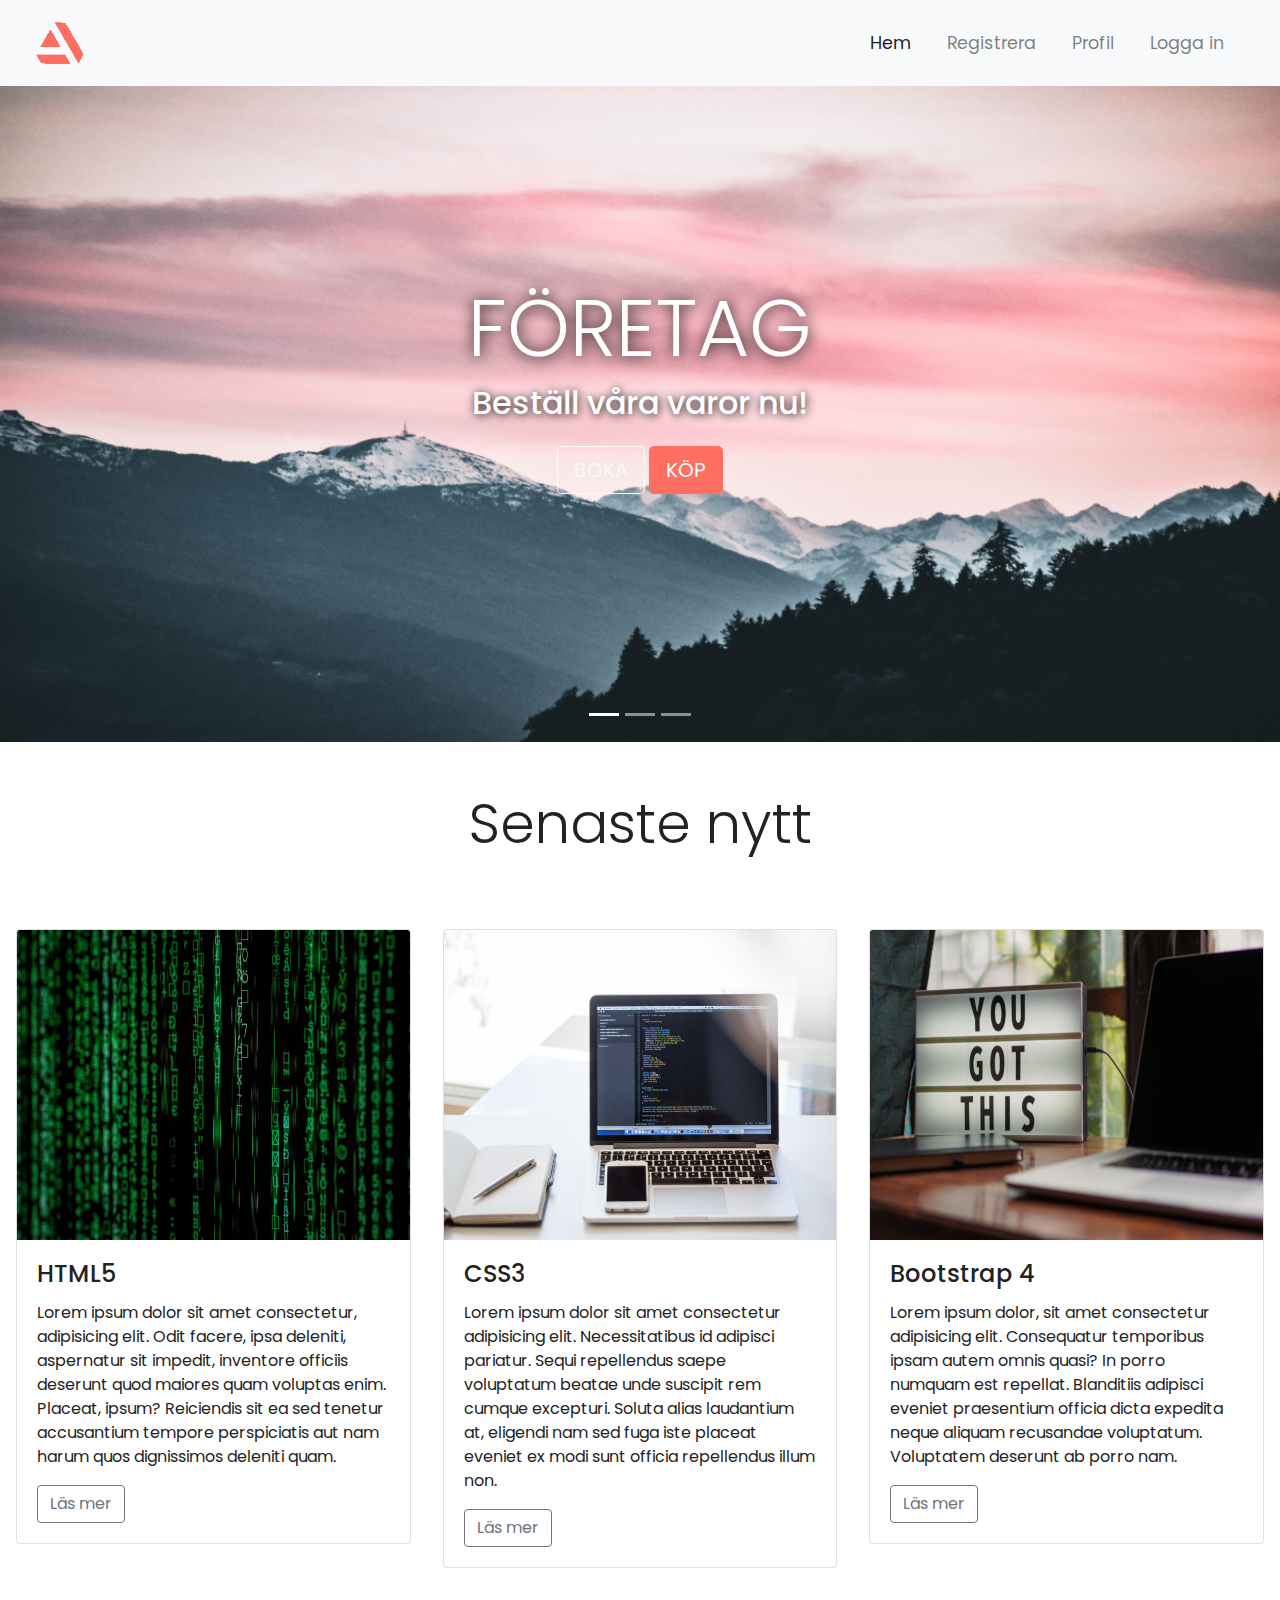
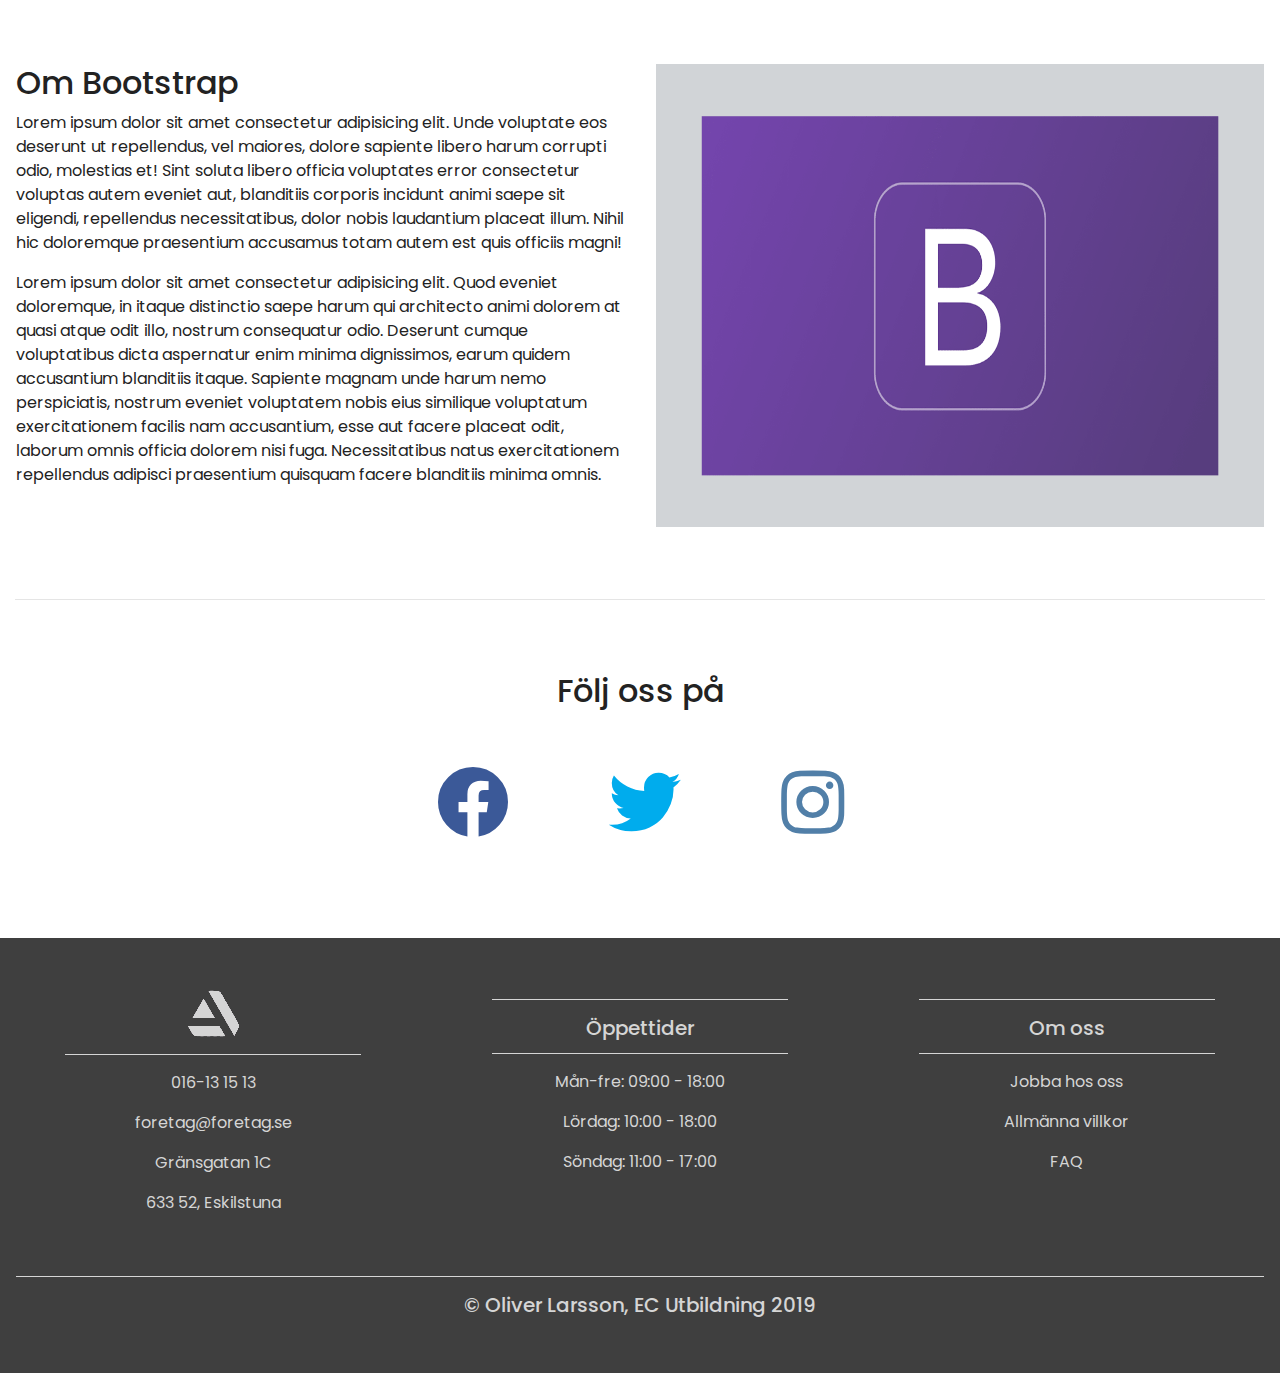
<file: index.html>
<!DOCTYPE html>
<html lang="en">
<head>
    <meta charset="utf-8">
    <meta name="viewport" content="width=device-width, initial-scale=1, shrink-to-fit=no">
    <meta http-equiv="X-UA-Compatible" content="ie=edge">
    <title>Bootstrap | Välkommen</title>
    
    <link rel="stylesheet" href="https://stackpath.bootstrapcdn.com/bootstrap/4.3.1/css/bootstrap.min.css" crossorigin="anonymous">
    <link rel="stylesheet" href="https://use.fontawesome.com/releases/v5.6.3/css/all.css">
    <link rel="stylesheet" href="style.css">
    <link rel="stylesheet" href="https://fonts.googleapis.com/css?family=Poppins&display=swap">
</head>

<body>
    
<!-- Nav start -->
    <nav class="navbar navbar-expand-md navbar-light bg-light sticky-top">
        <div class="container-fluid">
            <a class="navbar-brand" href="#"><img src="/images/logo.png" alt="Image not found"></a>
            <button class="navbar-toggler" type="button" data-toggle="collapse" data-target="#navbarResponsive">
                <span class="navbar-toggler-icon"></span>
            </button>
            
            <div class="collapse navbar-collapse" id="navbarResponsive">
                <ul class="navbar-nav ml-auto">
                    <li class="nav-item active">
                        <a href="#" class="nav-link">Hem</a>
                    </li>
                    <li class="nav-item">
                        <a href="register.html" class="nav-link">Registrera</a>
                    </li>
                    <li class="nav-item">
                        <a href="no-profile.html" class="nav-link">Profil</a>
                    </li>
                    <li class="nav-item">
                        <a href="login.html" class="nav-link">Logga in</a>
                    </li>
                </ul>
            </div>
        </div>
    </nav>
<!-- Nav end -->

<!-- Carousel start -->
    <div id="slides" class="carousel slide" data-ride="carousel">
        <ul class="carousel-indicators">
            <li data-target="#slides" data-slide-to="0" class="active"></li>
            <li data-target="#slides" data-slide-to="1"></li>
            <li data-target="#slides" data-slide-to="2"></li>
        </ul>
        
        <div class="carousel-inner">
            <div class="carousel-item active">
                <img src="/images/bg.png" alt="Image not found">
                <div class="carousel-caption">
                    <h1 class="display-2">Företag</h1>
                    <h3>Beställ våra varor nu!</h3>
                    <button type="button" class="btn btn-outline-light btn-lg">BOKA</button>
                    <button type="button" class="btn btn-primary btn-lg">KÖP</button>
                </div>
            </div>
            <div class="carousel-item">
                <img src="/images/bg2.png" alt="Image not found">
                <div class="carousel-caption">
                    <h1 class="display-2">TEXT</h1>
                    <h3>mer text</h3>
                </div>
            </div>
            <div class="carousel-item">
                <img src="/images/bg3.png" alt="Image not found">
                <div class="carousel-caption">
                    <h1 class="display-2">TEXT</h1>
                    <h3>mer text</h3>
                </div>
            </div>
        </div>
    </div>
<!-- Carousel end -->

<!-- Cards start -->
    <div class="container-fluid padding">
        <div class="row welcome text-center">
            <div class="col-12">
                <h1 class="display-4">Senaste nytt</h1>
            </div>
            <hr>
        </div>
    </div>

    <div class="container-fluid padding">
        <div class="row padding">
            <div class="col-md-4">
                <div class="card">
                    <img class="card-img-top" src="/images/card1.png" alt="Image not found">
                    <div class="card-body">
                        <h4 class="card-title">HTML5</h4>
                        <p class="card-text">Lorem ipsum dolor sit amet consectetur, adipisicing elit. Odit facere, ipsa deleniti, aspernatur sit impedit, inventore officiis deserunt quod maiores quam voluptas enim. Placeat, ipsum? Reiciendis sit ea sed tenetur accusantium tempore perspiciatis aut nam harum quos dignissimos deleniti quam.</p>
                        <a href="#" class="btn btn-outline-secondary">Läs mer</a>
                    </div>
                </div>
            </div>
            <div class="col-md-4">
                <div class="card">
                    <img class="card-img-top" src="/images/card2.png" alt="Image not found">
                    <div class="card-body">
                        <h4 class="card-title">CSS3</h4>
                        <p class="card-text">Lorem ipsum dolor sit amet consectetur adipisicing elit. Necessitatibus id adipisci pariatur. Sequi repellendus saepe voluptatum beatae unde suscipit rem cumque excepturi. Soluta alias laudantium at, eligendi nam sed fuga iste placeat eveniet ex modi sunt officia repellendus illum non.</p>
                        <a href="#" class="btn btn-outline-secondary">Läs mer</a>
                    </div>
                </div>
            </div>
            <div class="col-md-4">
                <div class="card">
                    <img class="card-img-top" src="/images/card3.png" alt="Image not found">
                    <div class="card-body">
                        <h4 class="card-title">Bootstrap 4</h4>
                        <p class="card-text">Lorem ipsum dolor, sit amet consectetur adipisicing elit. Consequatur temporibus ipsam autem omnis quasi? In porro numquam est repellat. Blanditiis adipisci eveniet praesentium officia dicta expedita neque aliquam recusandae voluptatum. Voluptatem deserunt ab porro nam.</p>
                        <a href="#" class="btn btn-outline-secondary">Läs mer</a>
                    </div>
                </div>
            </div>
        </div>
    </div>
<!-- Cards end -->

<!-- Information start -->
    <div class="container-fluid padding">
        <div class="row padding">
            <div class="col-lg-6">
                <h2>Om Bootstrap</h2>
                <p>Lorem ipsum dolor sit amet consectetur adipisicing elit. Unde voluptate eos deserunt ut repellendus, vel maiores, dolore sapiente libero harum corrupti odio, molestias et! Sint soluta libero officia voluptates error consectetur voluptas autem eveniet aut, blanditiis corporis incidunt animi saepe sit eligendi, repellendus necessitatibus, dolor nobis laudantium placeat illum. Nihil hic doloremque praesentium accusamus totam autem est quis officiis magni!
                </p>
                <p>Lorem ipsum dolor sit amet consectetur adipisicing elit. Quod eveniet doloremque, in itaque distinctio saepe harum qui architecto animi dolorem at quasi atque odit illo, nostrum consequatur odio. Deserunt cumque voluptatibus dicta aspernatur enim minima dignissimos, earum quidem accusantium blanditiis itaque. Sapiente magnam unde harum nemo perspiciatis, nostrum eveniet voluptatem nobis eius similique voluptatum exercitationem facilis nam accusantium, esse aut facere placeat odit, laborum omnis officia dolorem nisi fuga. Necessitatibus natus exercitationem repellendus adipisci praesentium quisquam facere blanditiis minima omnis.</p>
                <br>
            </div>

            <div class="col-lg-6 info-img">
                <img src="/images/bootstrap2.png" alt="Image not found">
            </div>
        </div>
        <hr class="my-4">
    </div>
<!-- Information end -->

<!-- Social media start -->
    <div class="container-fluid padding">
        <div class="row text-center padding">
            <div class="col-12">
                <h2>Följ oss på</h2>
            </div>

            <div class="col-12 social padding">
                <a href="#"><i class="fab fa-facebook"></i></a>
                <a href="#"><i class="fab fa-twitter"></i></a>
                <a href="#"><i class="fab fa-instagram"></i></a>
            </div>
        </div>
    </div>
<!-- Social media end -->

<!-- Footer start -->
    <footer>
        <div class="container-fluid padding">
            <div class="row text-center">
                <div class="col-md-4">
                    <img src="/images/logo2.png" alt="Image not found">
                    <hr class="light">
                    <p>016-13 15 13</p>
                    <p>foretag@foretag.se</p>
                    <p>Gränsgatan 1C</p>
                    <p>633 52, Eskilstuna</p>
                </div>
                <div class="col-md-4">
                    <hr class="light">
                    <h5>Öppettider</h5>
                    <hr class="light">
                    <p>Mån-fre: 09:00 - 18:00</p>
                    <p>Lördag: 10:00 - 18:00</p>
                    <p>Söndag: 11:00 - 17:00</p>
                </div>
                <div class="col-md-4">
                    <hr class="light">
                    <h5>Om oss</h5>
                    <hr class="light">
                    <p>Jobba hos oss</p>
                    <p>Allmänna villkor</p>
                    <p>FAQ</p>
                </div>

                <div class="col-12">
                    <hr class="light-100">
                    <h5>&copy; Oliver Larsson, EC Utbildning 2019</h5>
                </div>
            </div>
        </div>
    </footer>
<!-- Footer end -->
    
    <script src="https://code.jquery.com/jquery-3.3.1.slim.min.js" crossorigin="anonymous"></script>
    <script src="https://cdnjs.cloudflare.com/ajax/libs/popper.js/1.14.7/umd/popper.min.js" crossorigin="anonymous"></script>
    <script src="https://stackpath.bootstrapcdn.com/bootstrap/4.3.1/js/bootstrap.min.js" crossorigin="anonymous"></script>
</body>
</html>
</file>
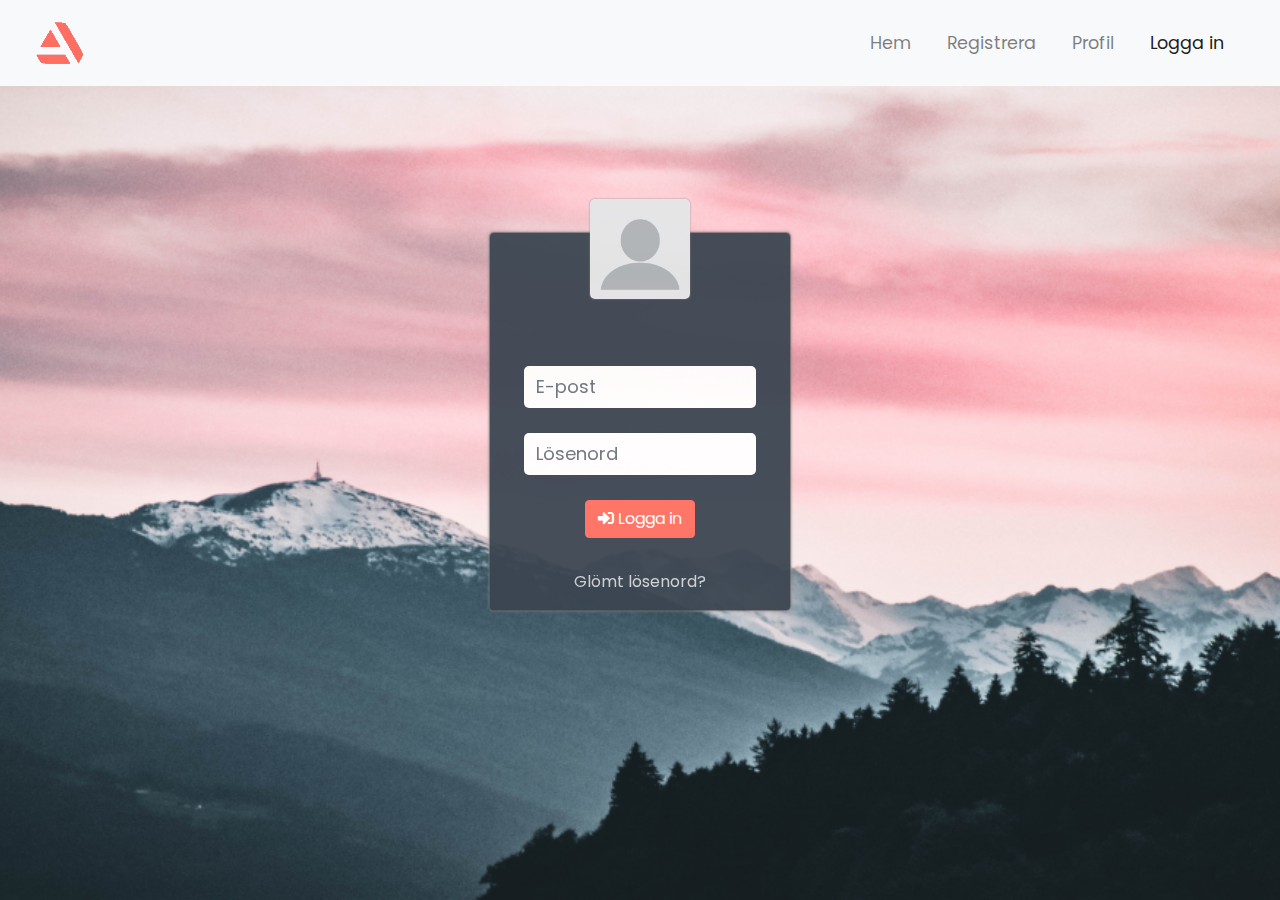
<file: login.html>
<!DOCTYPE html>
<html lang="en">
<head>
    <meta charset="utf-8">
    <meta name="viewport" content="width=device-width, initial-scale=1, shrink-to-fit=no">
    <meta http-equiv="X-UA-Compatible" content="ie=edge">
    <title>Bootstrap | Logga in</title>
    
    <link rel="stylesheet" href="https://stackpath.bootstrapcdn.com/bootstrap/4.3.1/css/bootstrap.min.css" crossorigin="anonymous">
    <link rel="stylesheet" href="https://use.fontawesome.com/releases/v5.6.3/css/all.css">
    <link rel="stylesheet" href="style.css">
    <link rel="stylesheet" href="https://fonts.googleapis.com/css?family=Poppins&display=swap">
</head>

<body class="login-body">

<!-- Nav start -->
<nav class="navbar navbar-expand-md navbar-light bg-light sticky-top">
    <div class="container-fluid">
        <a class="navbar-brand" href="#"><img src="/images/logo.png" alt="Image not found"></a>
        <button class="navbar-toggler" type="button" data-toggle="collapse" data-target="#navbarResponsive">
            <span class="navbar-toggler-icon"></span>
        </button>
        
        <div class="collapse navbar-collapse" id="navbarResponsive">
            <ul class="navbar-nav ml-auto">
                <li class="nav-item">
                    <a href="index.html" class="nav-link">Hem</a>
                </li>
                <li class="nav-item">
                    <a href="register.html" class="nav-link">Registrera</a>
                </li>
                <li class="nav-item">
                    <a href="no-profile.html" class="nav-link">Profil</a>
                </li>
                <li class="nav-item active">
                    <a href="login.html" class="nav-link">Logga in</a>
                </li>
            </ul>
        </div>
    </div>
</nav>
<!-- Nav end -->

<!-- Form start -->
    <div class="modal-dialog text-center">
        <div class="col-sm-8 main-section">
            <div class="modal-content">
                <div class="col-12 user-img">
                    <img src="/images/user-image.png" alt="Image not found">
                </div>

                <form class="col-12 login-form">
                    <div class="form-group">
                        <input type="text" class="form-control" placeholder="E-post">
                    </div>
                    <div class="form-group">
                        <input type="password" class="form-control" placeholder="Lösenord">
                    </div>
                    <button type="submit" class="btn btn-primary"><i class="fas fa-sign-in-alt"></i> <a href="profile.html"> Logga in</a></button>
                </form>

                <div class="col-12 forgot">
                    <a href="#">Glömt lösenord?</a>
                </div>
            </div>
        </div>
    </div>
<!-- Form end -->

<script src="https://code.jquery.com/jquery-3.3.1.slim.min.js" crossorigin="anonymous"></script>
<script src="https://cdnjs.cloudflare.com/ajax/libs/popper.js/1.14.7/umd/popper.min.js" crossorigin="anonymous"></script>
<script src="https://stackpath.bootstrapcdn.com/bootstrap/4.3.1/js/bootstrap.min.js" crossorigin="anonymous"></script>
</body>
</html>
</file>
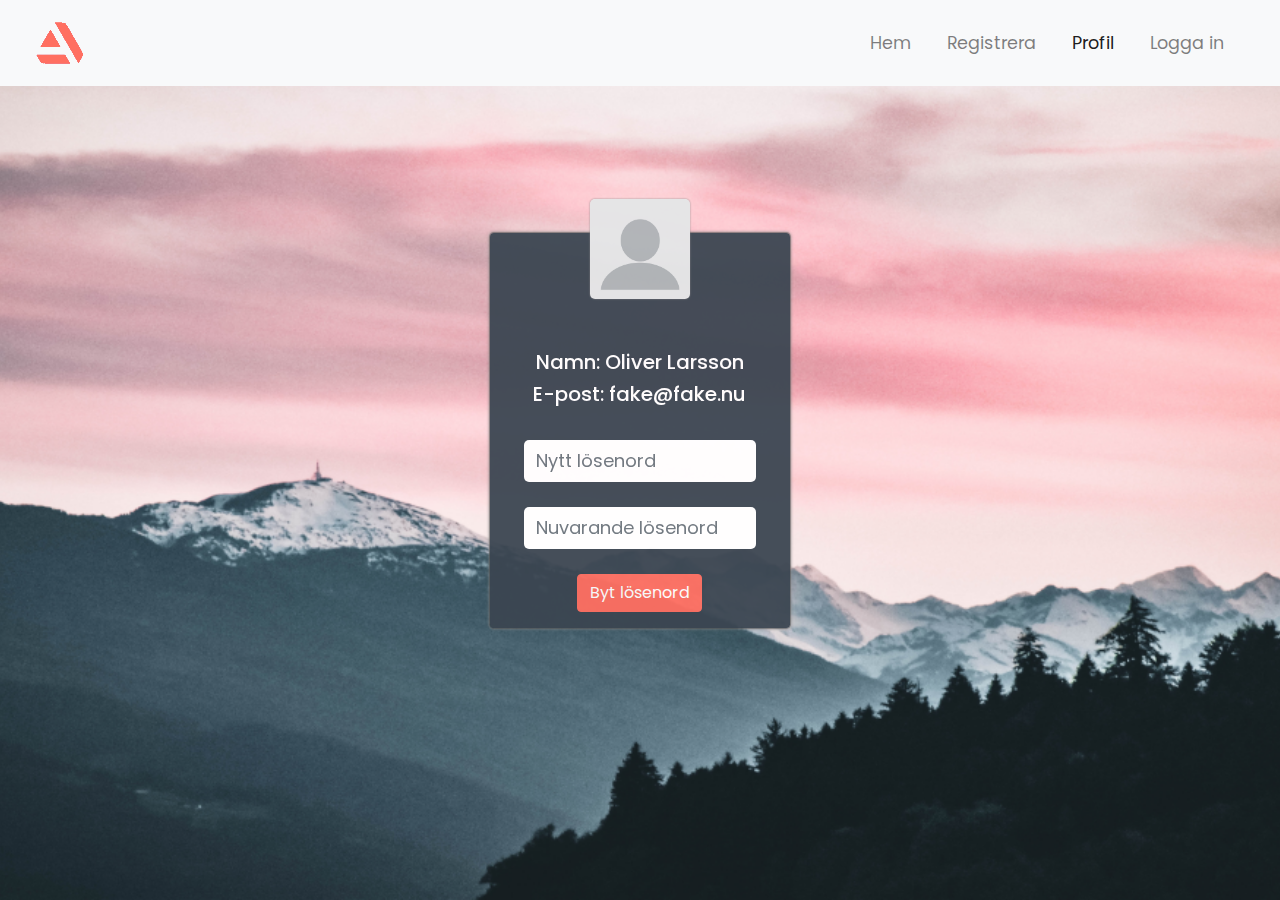
<file: profile.html>
<!DOCTYPE html>
<html lang="en">
<head>
    <meta charset="utf-8">
    <meta name="viewport" content="width=device-width, initial-scale=1, shrink-to-fit=no">
    <meta http-equiv="X-UA-Compatible" content="ie=edge">
    <title>Bootstrap | Profil</title>
    
    <link rel="stylesheet" href="https://stackpath.bootstrapcdn.com/bootstrap/4.3.1/css/bootstrap.min.css" crossorigin="anonymous">
    <link rel="stylesheet" href="https://use.fontawesome.com/releases/v5.6.3/css/all.css">
    <link rel="stylesheet" href="style.css">
    <link rel="stylesheet" href="https://fonts.googleapis.com/css?family=Poppins&display=swap">
</head>

<body class="login-body">

<!-- Nav start -->
<nav class="navbar navbar-expand-md navbar-light bg-light sticky-top">
    <div class="container-fluid">
        <a class="navbar-brand" href="#"><img src="/images/logo.png" alt="Image not found"></a>
        <button class="navbar-toggler" type="button" data-toggle="collapse" data-target="#navbarResponsive">
            <span class="navbar-toggler-icon"></span>
        </button>
        
        <div class="collapse navbar-collapse" id="navbarResponsive">
            <ul class="navbar-nav ml-auto">
                <li class="nav-item">
                    <a href="index.html" class="nav-link">Hem</a>
                </li>
                <li class="nav-item">
                    <a href="#" class="nav-link">Registrera</a>
                </li>
                <li class="nav-item active">
                    <a href="profile.html" class="nav-link">Profil</a>
                </li>
                <li class="nav-item">
                    <a href="#" class="nav-link">Logga in</a>
                </li>
            </ul>
        </div>
    </div>
</nav>
<!-- Nav end -->


<!-- Profile start -->
<div class="modal-dialog text-center">
        <div class="col-sm-8 main-section">
            <div class="modal-content">
                <div class="col-12 user-img">
                    <img src="/images/user-image.png" alt="Image not found">
                </div>
                <div class="profile-info">
                    <h5>Namn: Oliver Larsson</h5>
                    <h5>E-post: fake@fake.nu</h5>
                </div>

                <form class="col-12 login-form">
                    <div class="form-group">
                        <input type="password" class="form-control" placeholder="Nytt lösenord">
                    </div>
                    <div class="form-group">
                        <input type="password" class="form-control" placeholder="Nuvarande lösenord">
                    </div>
                    <button type="submit" class="btn btn-primary"></i>Byt lösenord</button>
                </form>
            </div>
        </div>
    </div>
<!-- Profile end -->

<script src="https://code.jquery.com/jquery-3.3.1.slim.min.js" crossorigin="anonymous"></script>
<script src="https://cdnjs.cloudflare.com/ajax/libs/popper.js/1.14.7/umd/popper.min.js" crossorigin="anonymous"></script>
<script src="https://stackpath.bootstrapcdn.com/bootstrap/4.3.1/js/bootstrap.min.js" crossorigin="anonymous"></script>
</body>
</html>
</file>
<file: style.css>
@import url('https://fonts.googleapis.com/css?family=Poppins&display=swap');

/* index */

html, body {
    height: 100%;
    width: 100%;
    font-family: 'Poppins', sans-serif;
    color: #222;
}

.navbar {
    padding: 0.8rem;
}

.navbar-nav li {
    padding-right: 20px;
}

.nav-link {
    font-size: 1.1rem !important;
}

.carousel-inner img {
    width: 100%;
    height: 100%;
}

.carousel-caption {
    position: absolute;
    top: 50%;
    transform: translateY(-50%);
}

.carousel-caption h1 {
    font-size: 500%;
    text-transform: uppercase;
    text-shadow: 1px 1px 15px #000;
}

.carousel-caption h3 {
    font-size: 200%;
    font-weight: 500;
    text-shadow: 1px 1px 10px #000;
    padding-bottom: 1rem;
}

.btn-primary {
    background-color: #FF6F61;
    border: 1px solid #FF6F61;
}

.btn-primary:hover {
    background-color: rgb(216, 93, 81);
    border: 1px solid rgb(216, 93, 81);
}

.padding {
    padding-bottom: 2rem;
}

.welcome {
    width: 75%;
    margin: 0 auto;
    padding-top: 2rem;
}

.info-img img {
    width: 100%;
    height: 100%;
}

.social a {
    font-size: 4.5rem;
    padding: 3rem;
}

.fa-facebook {
    color: #3b5998;
}

.fa-twitter {
    color: #00aced;
}

.fa-instagram {
    color: #517fa8;
}

.fa-facebook:hover, 
.fa-twitter:hover, 
.fa-instagram:hover {
    color: #FF6F61;
}

footer {
    background: #3f3f3f;
    color: #d5d5d5;
    padding-top: 2rem;
}

hr.light {
    border-top: 1px solid #d5d5d5;
    width: 75%;
    margin-top: 0.8rem;
    margin-bottom: 1rem;
}


hr.light-100 {
    border-top: 1px solid #d5d5d5;
    width: 100%;
    margin-top: 0.8rem;
    margin-bottom: 1rem;
}

/* Login */

.login-body {
    background: url(/images/bg.png) no-repeat center center fixed;
    background-size: cover;
}

.main-section {
    margin: 0 auto;
    margin-top: 130px;
    padding: 0;
}

.modal-content {
    background-color:  #3b4652;
    opacity: 0.95;
    padding: 0 18px;
    box-shadow: 0px 0px 3px #848484;
}

.user-img {
    margin-top: -50px;
    margin-bottom: 35px;
}

.user-img img {
    height: 100px;
    width: 100px;
    border-radius: 5px;
    box-shadow: 0px 0px 2px #848484;
}

.form-group {
    margin-bottom: 25px;
}

.form-group input {
    height: 42px;
    border-radius: 5px;
    border: 0;
    font-size: 18px;
}

.forgot a {
color: #d5d5d5;
}

.login-form a {
    color: #fff;
}

.first-name {
    margin-top: 20px;
}

.profile-info {
    color: #fff;
    margin-bottom: 10px;
}


@media (max-width: 992px) {
    .social a {
        font-size: 4em;
        padding: 4rem;
    }
}

@media (max-width: 768px) {
    .carousel-caption {
        top: 45%;
    }
    
    .carousel-caption h1 {
        font-size: 350%;
    }
    
    .carousel-caption h3 {
        font-size: 140%;
        font-weight: 400;
        padding-bottom: 0.2rem;
    }

    .carousel-caption .btn {
        font-size: 95%;
        padding: 8px 14px;
    }

    .display-4 {
        font-size: 200%;
    }

    .social a {
        font-size: 2.5em;
        padding: 1.2rem;
    }
}

@media (max-width: 576px) {
    .carousel-caption {
        top: 40%;
    }
    
    .carousel-caption h1 {
        font-size: 250%;
    }
    
    .carousel-caption h3 {
        font-size: 110%;
    }

    .carousel-caption .btn {
        font-size: 90%;
        padding: 4px 8px;
    }

    .carousel-indicators {
        display: none;
    }

    .display-4 {
        font-size: 160%;
    }

    .social a {
        font-size: 2em;
        padding: 0.7rem;
    }
}



.carousel-item {
    transition: -webkit-transform 0.5s ease;
    transition: transform 0.5s ease;
    transition: transform 0.5s ease, -webkit-transform 0.5s ease;
    -webkit-backface-visibility: visible;
    backface-visibility: visible;
  }

  figure {
    position: relative;
    width: 100%;
    height: 60%;
    margin: 0!important;
  }
  .fixed-wrap {
    clip: rect(0, auto, auto, 0);
    position: absolute;
    top: 0;
    left: 0;
    width: 100%;
    height: 100%;
  }
  #fixed {
    background-image: url('img/mac.png');
    position: fixed;
    display: block;
    top: 0;
    left: 0;
    width: 100%;
    height: 100%;
    background-size: cover;
    background-position: center center;
    -webkit-transform: translateZ(0);
            transform: translateZ(0);
    will-change: transform;
  }

  [class*="col-"] {
      padding: 1rem;
  }
</file>
